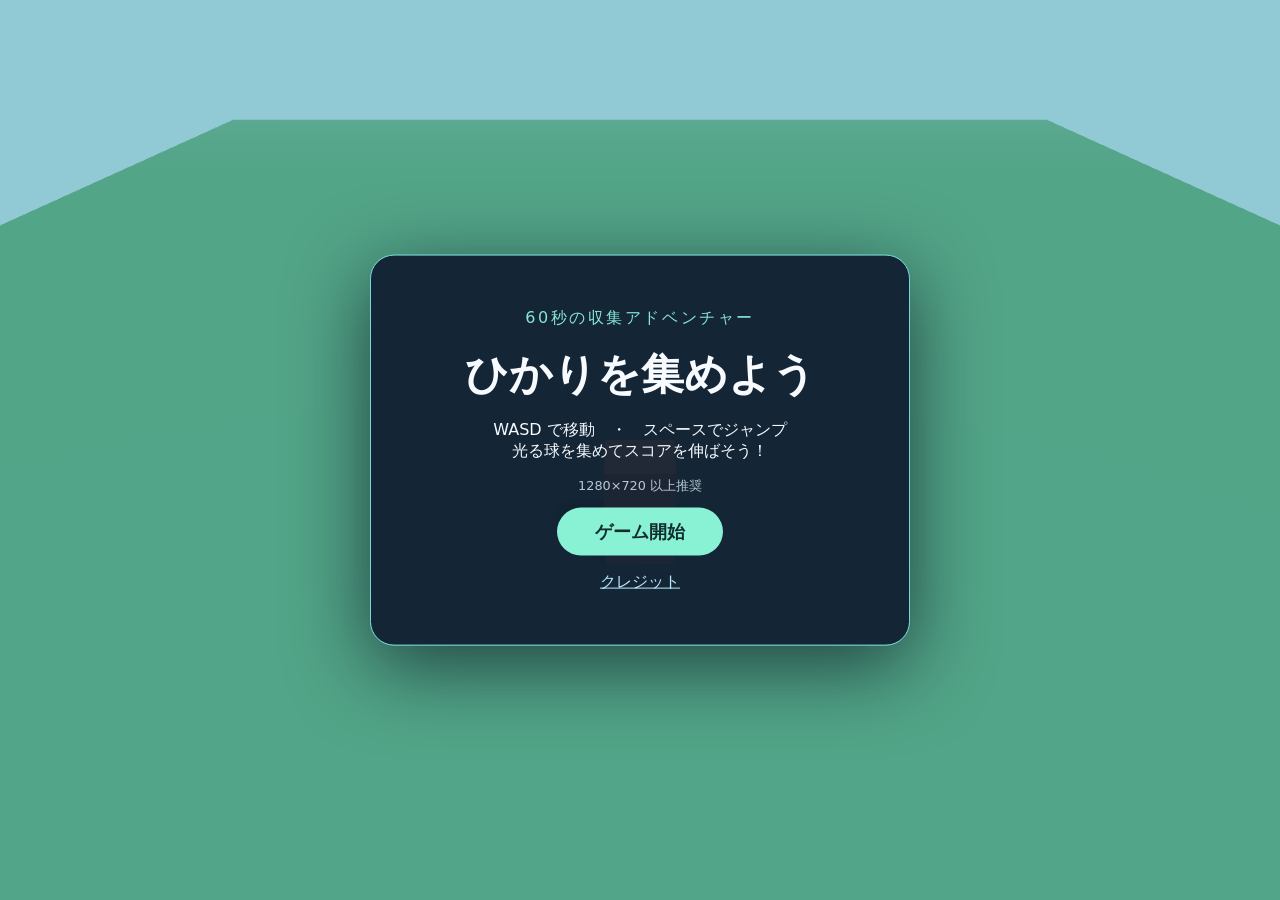
<file: index.html>
<!doctype html>
<html lang="ja">
  <head>
    <meta charset="utf-8" />
    <meta name="viewport" content="width=device-width, initial-scale=1" />
    <title>ハーバー・ドローン便</title>
    <script type="module" crossorigin src="./assets/index-bQ9v-eLn.js"></script>
    <link rel="stylesheet" crossorigin href="./assets/index-DfJ4ny7v.css">
  <meta name="build" content="c9116f7-20261106-233429"></head>
  <body>
    <canvas id="game"></canvas>
    <section id="title" class="panel">
      <p class="eyebrow">60秒の収集アドベンチャー</p>
      <h1>ひかりを集めよう</h1>
      <p id="howto">
        WASD で移動　・　スペースでジャンプ<br />
        光る球を集めてスコアを伸ばそう！
      </p>
      <p class="small">1280×720 以上推奨</p>
      <p id="loading">読み込み中… <span id="progress">0%</span></p>
      <button id="start" disabled>ゲーム開始</button>
      <p><a href="./credits.html">クレジット</a></p>
    </section>
    <div id="hud" hidden><span id="hud-score"></span><span id="timer"></span></div>
    <section id="result" class="panel" hidden>
      <p class="eyebrow">TIME UP</p>
      <h2>結果発表</h2>
      <p>集めた光</p>
      <strong id="score"></strong>
      <p>R キーでも再開できます</p>
      <button id="restart">もう一度</button>
    </section>
  </body>
</html>
</file>
<file: assets/index-DfJ4ny7v.css>
*{box-sizing:border-box}body{color:#f7fbff;background:#101a30;margin:0;font-family:system-ui,Noto Sans JP,sans-serif}#game{width:100vw;height:100vh;display:block}.panel{text-align:center;background:#101b30ed;border:1px solid #75d9dc;border-radius:24px;width:min(540px,90vw);padding:36px;position:absolute;top:50%;left:50%;transform:translate(-50%,-50%);box-shadow:0 20px 80px #07101baa}.panel[hidden],#hud[hidden]{display:none}h1{margin:.3em;font-size:2.7rem}h2{font-size:2.3rem}.eyebrow{color:#86e6d3;letter-spacing:.16em}.small{color:#b8c8d1;font-size:.8rem}button{color:#112d30;cursor:pointer;background:#8af2d4;border:0;border-radius:30px;min-height:48px;padding:0 38px;font-size:1.1rem;font-weight:700}button:focus-visible,a:focus-visible{outline-offset:4px;outline:3px solid #fff}button:disabled{opacity:.5}a{color:#b8e9ff}#hud{text-shadow:0 2px 4px #111;justify-content:space-between;font-size:1.4rem;font-weight:700;display:flex;position:absolute;top:24px;left:24px;right:24px}#score{color:#8af2d4;font-size:4rem}
</file>
